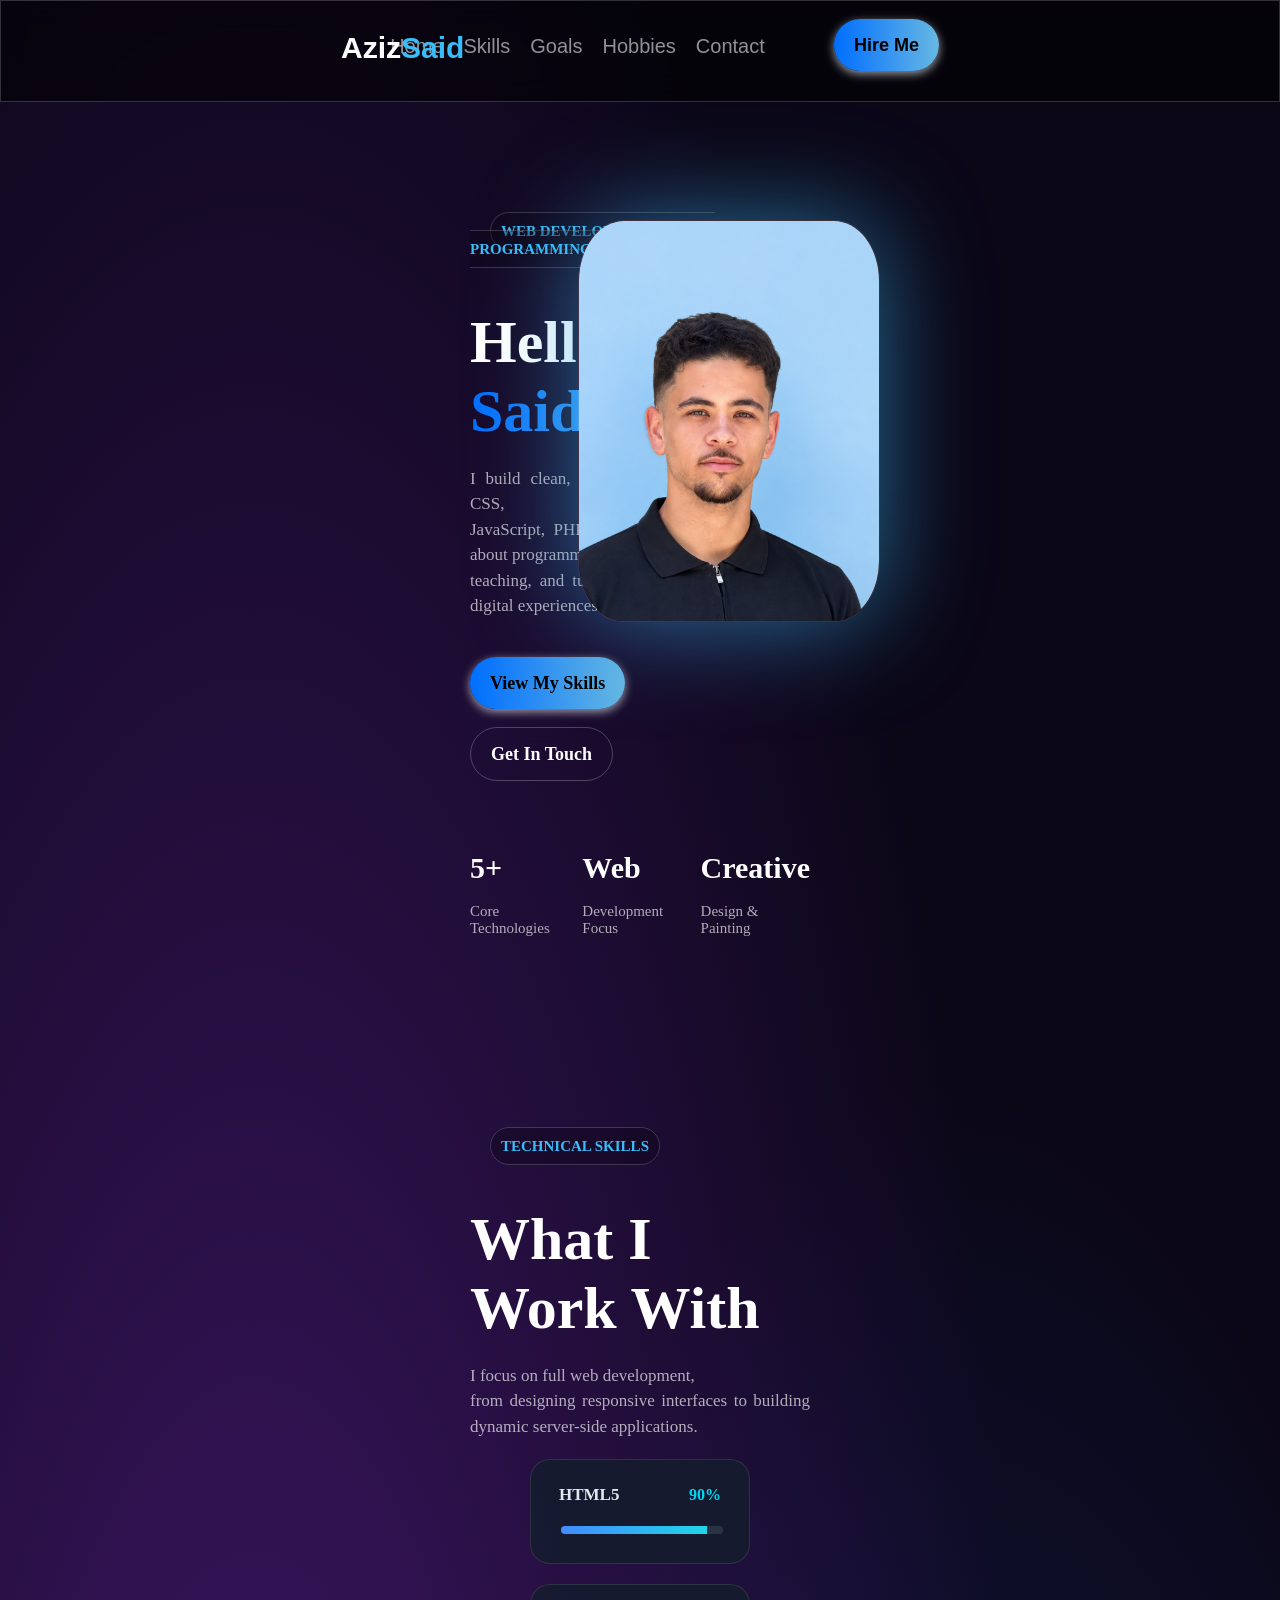
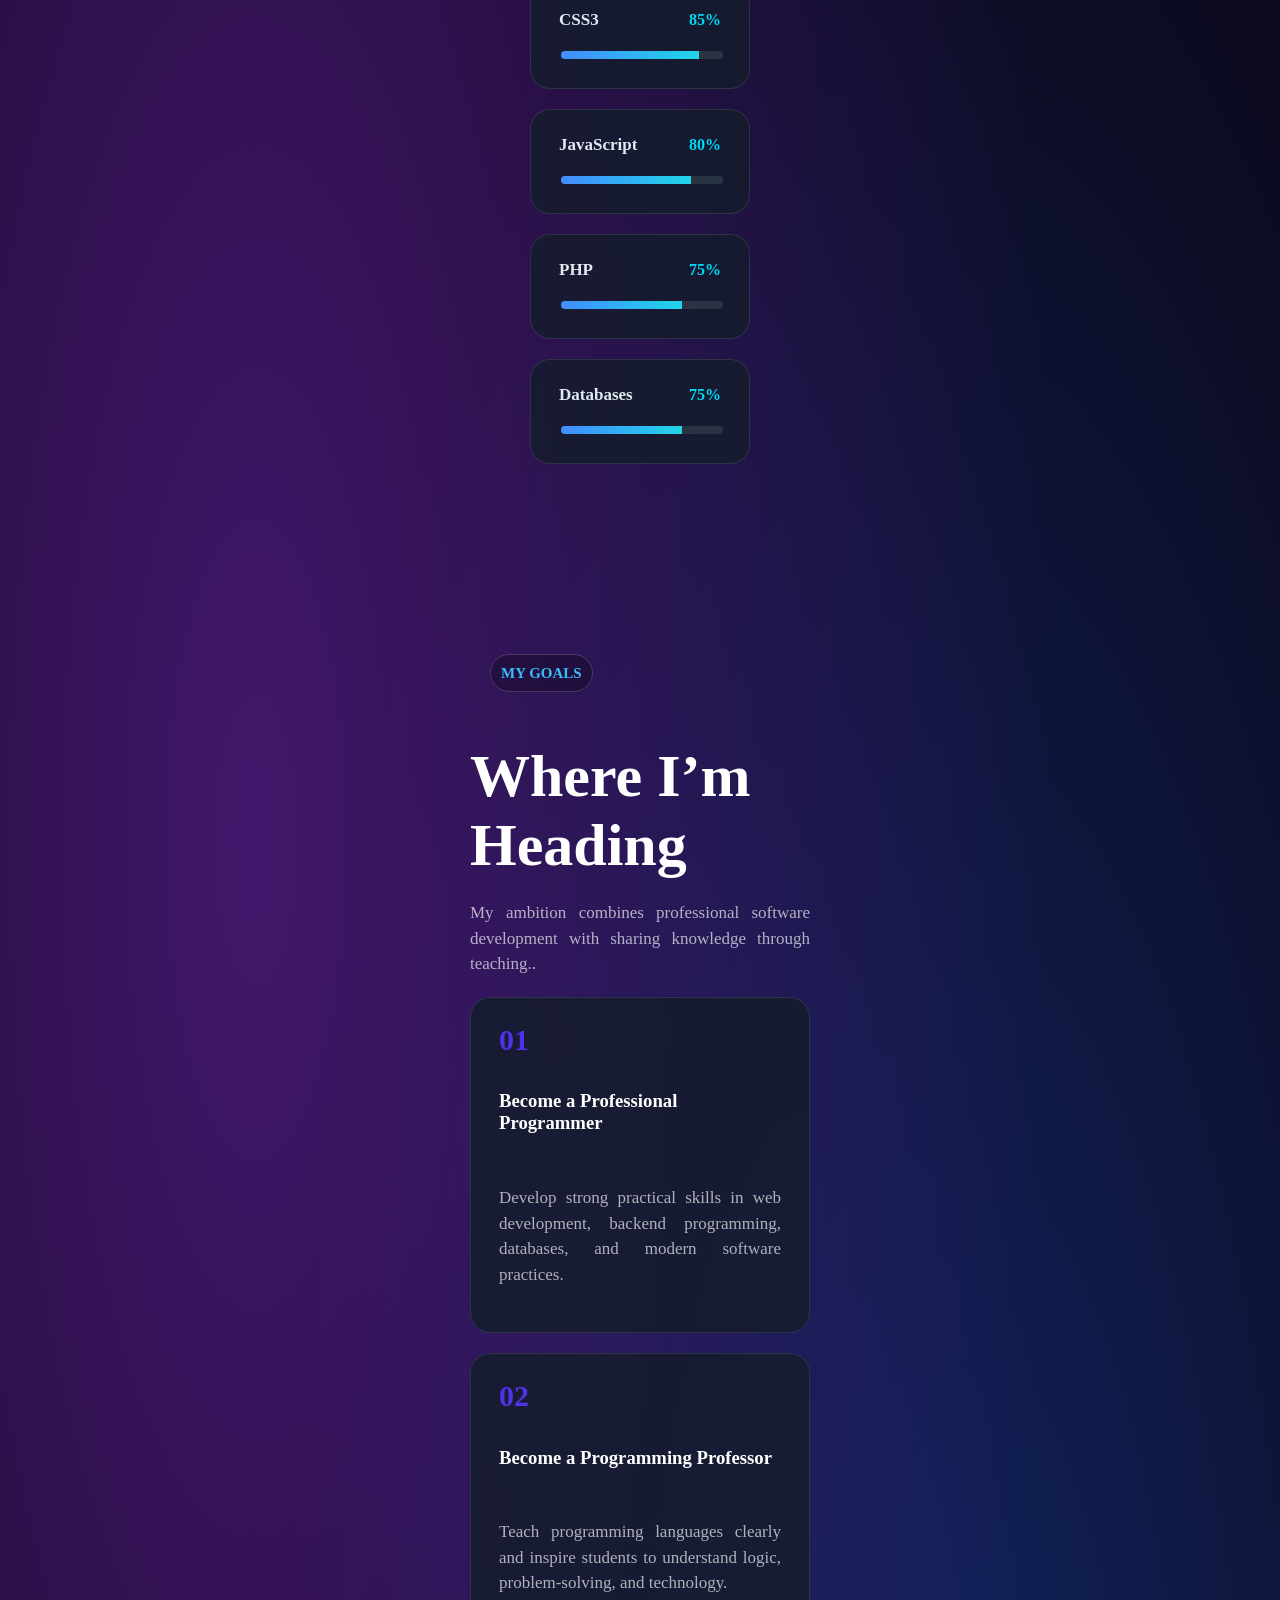
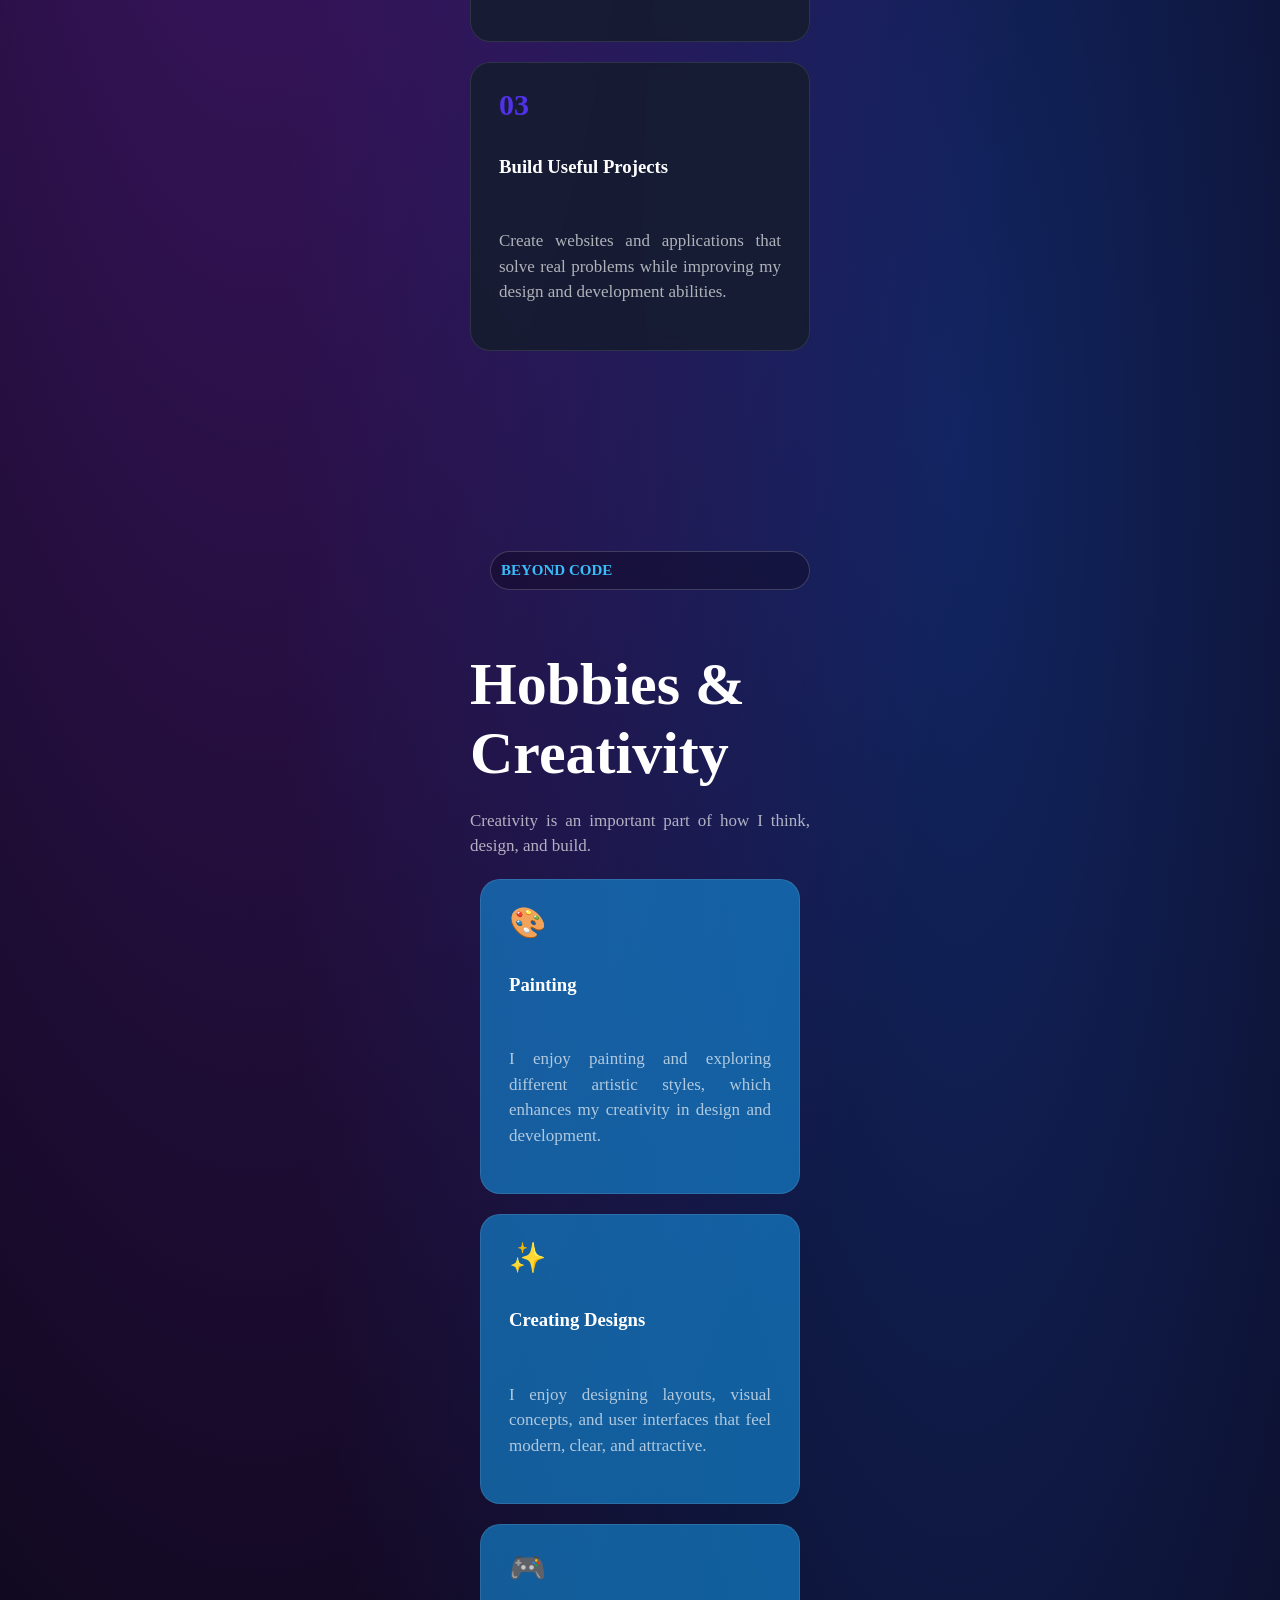
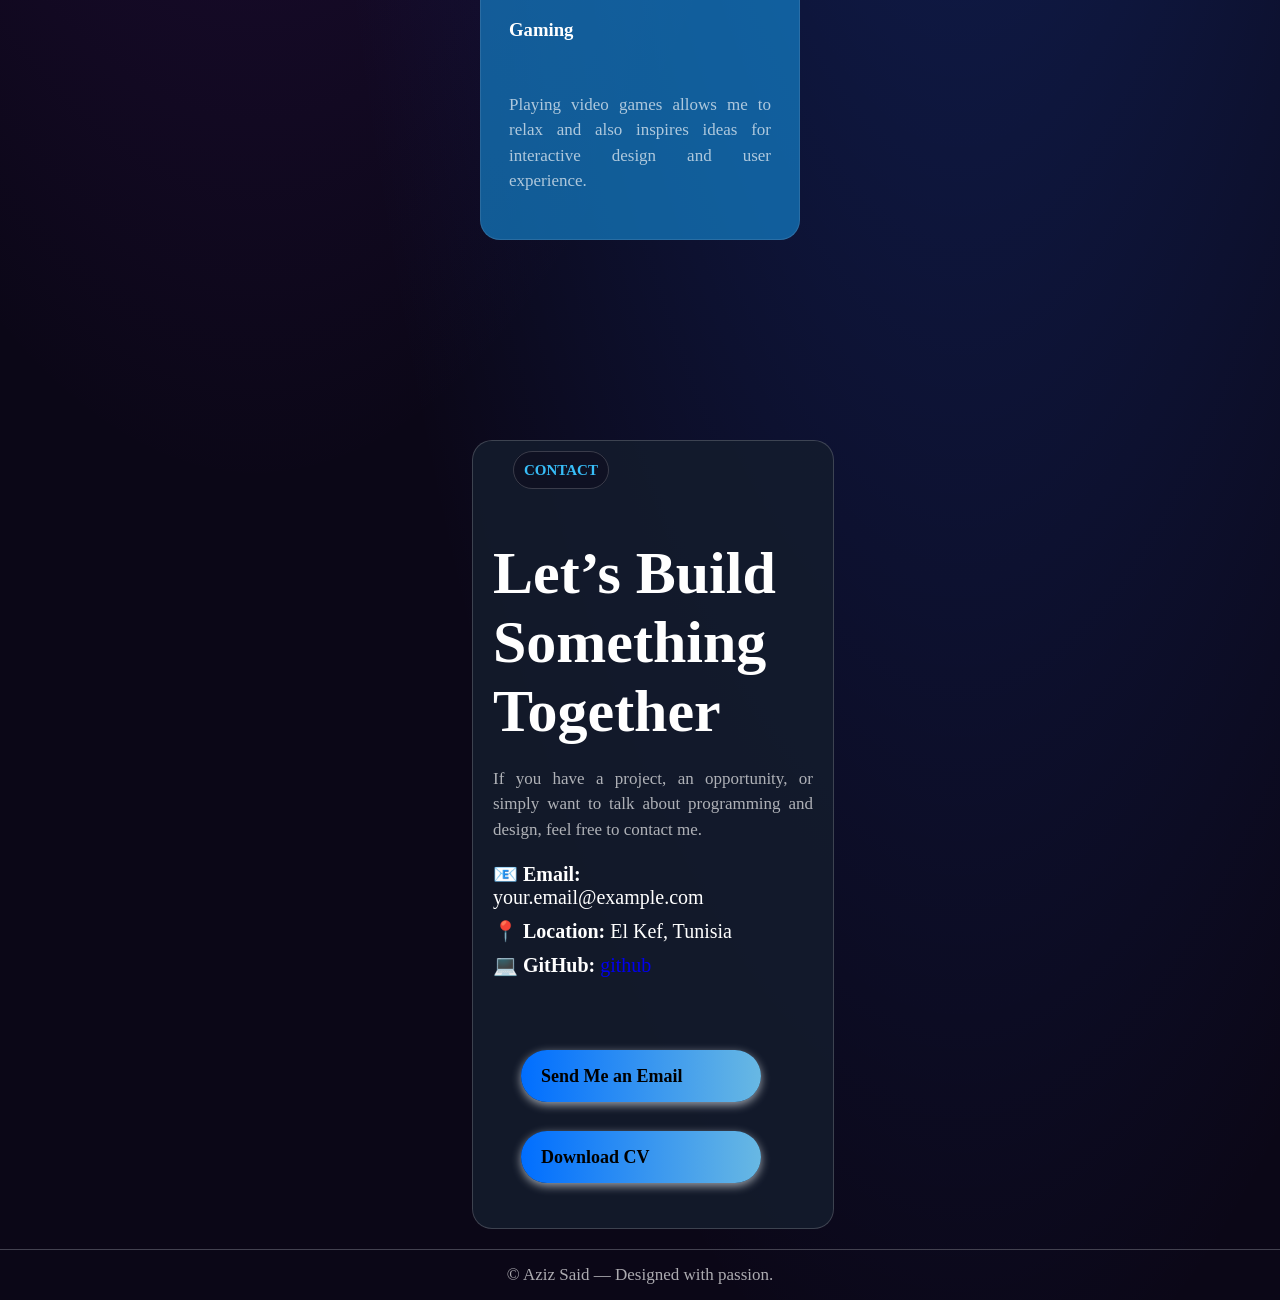
<file: index.html>
<!DOCTYPE html>
<html lang="en">
<head>
    <meta charset="UTF-8">
    <meta name="viewport" content="width=device-width, initial-scale=1.0">
    <title>index</title>
    <link rel="stylesheet" href="style.css">
</head>
<body>
    <header>
        <div class="logo">
            Aziz<span>Said</span>
        </div>
        <nav>
            <ul>
                <li><a href="#home">Home</a></li>
                <li><a href="#skills">Skills</a></li>
                <li><a href="#goals">Goals</a></li>
                <li><a href="#hobbies">Hobbies</a></li>
                <li><a href="#contact">Contact</a></li>
            </ul>
        </nav>
        <div><a href="#contact" class="btn">Hire Me</a></div>
    </header>
    <main>
        <section id="home">
            <div>
                <span class="title-section">Web Developer & Future Programming Professor</span>
            </div>
            <h1>Hello, I'm <span id="name">Said Aziz</span></h1>
            <p>I build clean, modern websites using HTML, CSS, <br>JavaScript, PHP, and databases. I’m passionate about programming,<br> teaching, and turning creative ideas into useful digital experiences.</p>
           <div>
             <a href="#skills" class="btn">View My Skills</a>
            <a href="#contact" class="btnR">Get In Touch</a>
           </div>

        <div class="stat">
            <div><b>5+</b><br><span>Core Technologies</span></div>
            <div><b>Web</b><br><span>Development Focus</span></div>
            <div><b>Creative</b><br><span>Design & Painting</span></div>
        </div>
        <div class="ppic"><img src="profile_pic.png" alt="profile picture"></div>
       

        </section>
         <section id="skills">
            <div >
                <span class="title-section">Technical Skills</span>
            </div>
            <h1>What I Work With</h1>
            <p>
                I focus on full web development,<br> from designing responsive interfaces to building dynamic server-side applications.
            </p>
            
<div class="skills-list">

    <div class="skills-container">
        <div class="skills-name">
            <h3>HTML5</h3>
            <span>90%</span>
        </div>
        <div class="skills-range">
            <input type="range" min="0" max="100" value="90" style="--progress: 90%" readonly>
        </div>
    </div>

    <div class="skills-container">
        <div class="skills-name">
            <h3>CSS3</h3>
            <span>85%</span>
        </div>
        <div class="skills-range">
            <input type="range" min="0" max="100" value="85" style="--progress: 85%" readonly>
        </div>
    </div>

    <div class="skills-container">
        <div class="skills-name">
            <h3>JavaScript</h3>
            <span>80%</span>
        </div>
        <div class="skills-range">
            <input type="range" min="0" max="100" value="80" style="--progress: 80%" readonly>
        </div>
    </div>

    <div class="skills-container">
        <div class="skills-name">
            <h3>PHP</h3>
            <span>75%</span>
        </div>
        <div class="skills-range">
            <input type="range" min="0" max="100" value="75" style="--progress: 75%" readonly>
        </div>
    </div>

    <div class="skills-container">
        <div class="skills-name">
            <h3>Databases</h3>
            <span>75%</span>
        </div>
        <div class="skills-range">
            <input type="range" min="0" max="100" value="75" style="--progress: 75%" readonly>
        </div>
    </div>

</div>
        <section id="goals">
            <div >
               <span class="title-section">My Goals</span> 
            </div>
            <h1>Where I’m Heading</h1>
            <p>
                My ambition combines professional software development with sharing knowledge through teaching..
            </p>
            <div class="goals-list">
                <div class="goal-container">
                    <div class="goal-number">01</div>
                    <h3>Become a Professional Programmer</h3>
                    <p>Develop strong practical skills in web development, backend programming, databases, and modern software practices.</p>
                </div>
                <div class="goal-container">
                    <div class="goal-number">02</div>
                    <h3>Become a Programming Professor</h3>
                    <p>Teach programming languages clearly and inspire students to understand logic, problem-solving, and technology.</p>
                </div>
                <div class="goal-container">
                    <div class="goal-number">03</div>
                    <h3>Build Useful Projects</h3>
                    <p>Create websites and applications that solve real problems while improving my design and development abilities.</p>
                </div>
                
            </div>
        </section>
        <section id="hobbies">
            <div class="title-section">
                BEYOND CODE
            </div>
            <h1>Hobbies & Creativity</h1>
            <p>Creativity is an important part of how I think, design, and build.</p>
            <div class="hobbies-list">
                <div class="hobby-container">
                    <div class="hobby-icon">🎨</div>
                    <h3>Painting</h3>
                    <p>I enjoy painting and exploring different artistic styles, which enhances my creativity in design and development.</p>
                </div>
                <div class="hobby-container">
                    <div class="hobby-icon">✨</div>
                    <h3>Creating Designs</h3>
                    <p>I enjoy designing layouts, visual concepts, and user interfaces that feel modern, clear, and attractive.</p>
                </div>
                <div class="hobby-container">
                    <div class="hobby-icon">🎮</div>
                    <h3>Gaming</h3>
                    <p>Playing video games allows me to relax and also inspires ideas for interactive design and user experience.</p>
                </div>
            </div>
        </section>
        <section id="contact">
            <fieldset>
                <div >
              <span class="title-section">CONTACT</span>  
            </div>
            <h1>
                Let’s Build Something Together
            </h1>
            <p>
                If you have a project, an opportunity, or simply want to talk about programming and design, feel free to contact me.
            </p>
           <div class="contact-list">
             <ul >
          <li>📧 <span><b>Email:</b> your.email@example.com</span></li>
          <li>📍 <span><b>Location:</b> El Kef, Tunisia</span></li>
          <li>💻 <span><b>GitHub:</b> <a href="https://github.com/azizsaid56789-crypto">github</a></span></li>
        </ul>
        <div class="btn-container">
            <a href="mailto:azizsaid56789@gmail.com" class="btn btn-primary" style="width:100%;justify-content:center">Send Me an Email</a>
            <a href="download/cv.pdf" class="btn btn-ghost" style="width:100%;justify-content:center;margin-top:14px">Download CV</a>
        </div>
           </div>

            </fieldset>
        </section>
    </main>
    <footer>
        <p>© <span id="year"></span> Aziz Said — Designed with passion.</p>
    </footer>
</body>
</html>
</file>
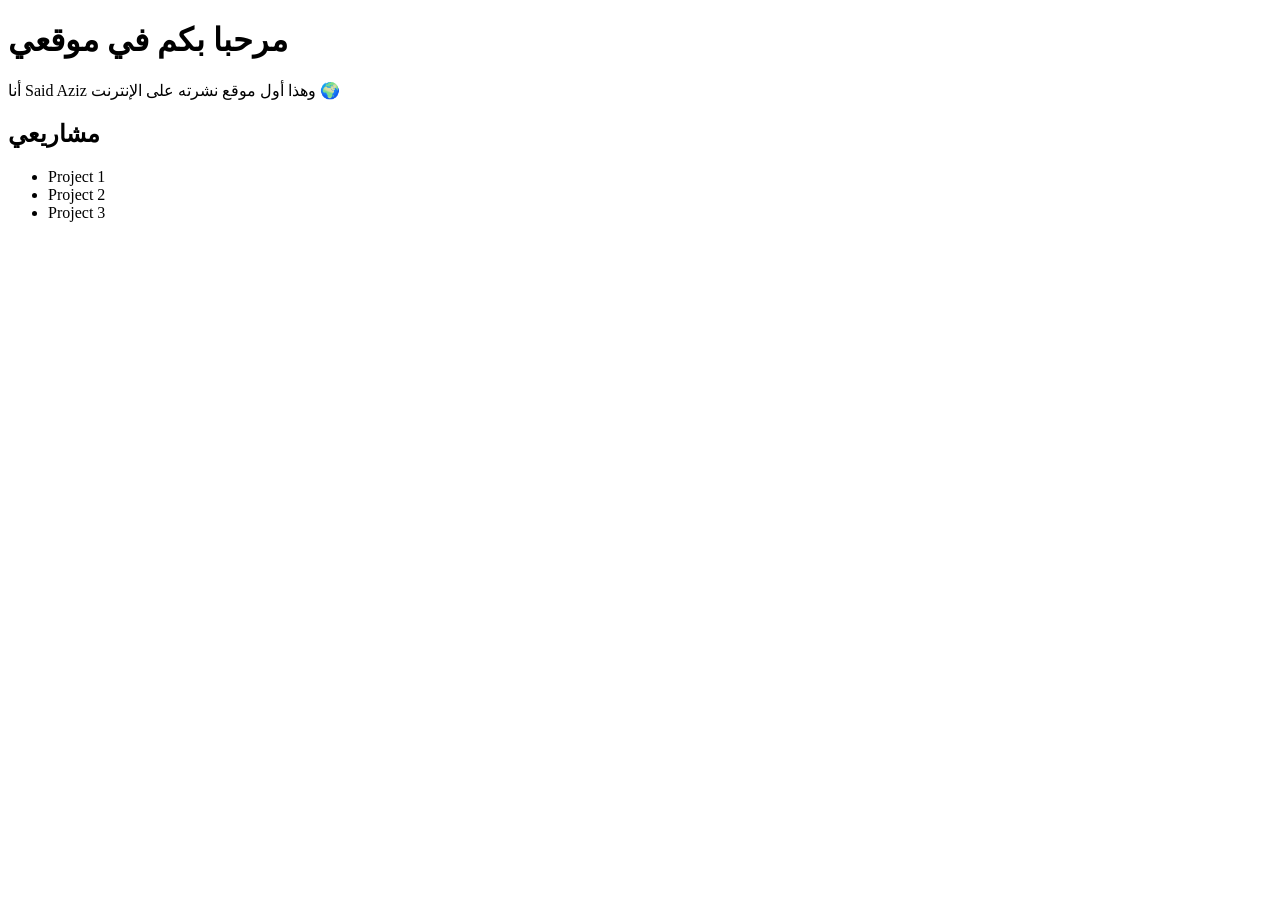
<file: inndex.html>
<!DOCTYPE html>
<html>

<head>
<title>Said Aziz Portfolio</title>
<meta charset="UTF-8">
</head>

<body>

<h1>مرحبا بكم في موقعي</h1>
<p>أنا Said Aziz وهذا أول موقع نشرته على الإنترنت 🌍</p>

<h2>مشاريعي</h2>
<ul>
<li>Project 1</li>
<li>Project 2</li>
<li>Project 3</li>
</ul>

</body>

</html>
</file>
<file: style.css>
html {
    scroll-behavior: smooth;
}
body{
    background:
        radial-gradient(
            ellipse at 20% 40%,
            rgba(142, 45, 226, 0.42),
            transparent 55%
        ),
        radial-gradient(
            ellipse at 75% 60%,
            rgba(30, 100, 255, 0.32),
            transparent 50%
        ),
        #0b0717;
    color: white;
    margin: 0px;

}
section{
    margin-top: 200px;
    
}
#home{
    margin-top:0px;
}
header{
    background: rgba(0, 0, 0, 0.546);
    font-family: Arial, Helvetica, sans-serif;
    margin: 0;
    position:sticky;
    display: flex;
    top: 0;
    backdrop-filter:blur(14px);
    border: 1px solid rgba(255, 255, 255, 0.18);
    height: 100px;
    padding: 0px 25%;

}
header h1{
    font-size: 30px;
    color: white;
    margin-left: 20px;
}
header nav{
    display: flex;
    justify-content: space-between;
    align-items: center;
    padding: 22px 0px;
    margin-left: auto;
    margin-right: auto;
}
nav ul{
    list-style: none;
    display: flex;
    text-align: center;
    margin-right: auto;
    margin-left: auto;

}
nav ul li{
    margin-right: 10px;
    margin-left: 10px;
    
}
nav ul li a{
    text-decoration: none;
    color: rgba(255, 255, 255, 0.564);
    font-size: 20px;
    transition: 0.3s;
}
nav ul li a:hover{
    color: #ffffff;
}
.logo{
    position: absolute;
    font-family: Arial, Helvetica, sans-serif;
    font-weight: bold;
    font-size: 30px;
    color: white;
    margin-left: 20px;
    padding-top: 30px;
}
.logo span{
    color: #38bdf8;
}
.btn{
    background:linear-gradient(to right, #006eff, #68b8e3);
    position: relative;
    margin-right: 20px;
    margin-top: 2cqh;
    display: inline-block;
    padding: 10px 20px;
    color: rgb(0, 0, 0);
    text-decoration: none;
    font-weight: bold;
    padding: 16px 20px;
    border-radius: 30px;
    height: 20px;
    transition: 0.3s;
    font-size:18px;
    box-shadow: 0px 3px 10px 0.1px #f6fcff9b;
}
.btn:hover{
    background:linear-gradient(to right, #68b8e3, #006eff);
    color: white;
    transition: 0.5s ease-in-out;
    transform: translateY(-3px);
}
main{
    padding: 20px;
    margin-top: 100px;
    margin-left:450px;
    margin-right:450px;
}
.title-section{
    
    border: 1px solid rgba(255, 255, 255, 0.18);
    padding: 10px;
    border-radius: 30px;
    margin-top: 20px;
    margin-left: 20px;
    font-weight: bold;
    text-transform: uppercase;
    font-size: 15px;
    color: #38bdf8;
    margin-bottom: 40px;
    background-color: #0b07175e;
    backdrop-filter:blur(14px);
}
h1{
    font-size: 60px;
    font-weight:800;
    margin-bottom: 20px;
}
#name{
    color:linear-gradient(to right, #006eff, #68b8e3);
    background: linear-gradient(to right, #006eff, #68b8e3);
    -webkit-background-clip: text;
    -webkit-text-fill-color: transparent;
    
}
p{
    font-size: 17px;
    line-height: 1.5;
    margin-bottom: 20px;
    font-weight: 500;
    color: rgba(255, 255, 255, 0.664);
    text-align: justify;
}
.btnR{
    backdrop-filter:blur(14px);
    position: relative;
    margin-right: 20px;
    margin-top: 2cqh;
    display: inline-block;
    padding: 10px 20px;
    color: rgb(255, 255, 255);
    text-decoration: none;
    font-weight: bold;
    padding: 16px 20px;
    border-radius: 30px;
    height: 20px;
    transition: 0.3s;
    font-size:18px;
    border: 1px solid rgba(255, 255, 255, 0.234);
}
.btnR:hover{
    background:rgba(93, 92, 92, 0.173);
    color: white;
    transition: 0.5s ease-in-out;
}
.stat{
    display:flex;
    gap:30px;
}
.stat b{display:block;
    font-family:Sora;
    font-size: 30px;
    font-weight: 800;
    margin-top:70px;
}
.stat span{
    display:block;
    font-family:Sora;
    font-size: 15px;
    font-weight: 500;
    color: rgba(255, 255, 255, 0.664);
}
.ppic{
    width: 300px;
    height: 400px;
    border-radius: 15%;
    object-fit: cover;
    margin-top: 20px;
    position: absolute;
    right: 400px;
    top: 200px;
    border: 1px solid rgba(255, 255, 255, 0.18);
    box-shadow: 0px 0px 100px 0px #3aafe99b;
    
}
.ppic img{
    width: 100%;
    height: 100%;
    border-radius: 15%;
    object-fit: cover;
}

.skills-list {
    display: flex;
    flex-wrap: wrap;
    gap: 20px;
    justify-content: center;
}

.skills-container {
    box-sizing: border-box;
    display: flex;
    flex-direction: column;
    justify-content: center;
    gap: 15px;

    width: calc((100% - 60px) / 4);
    min-width: 220px;

    margin: 0;
    padding: 25px 28px;

    border: 1px solid rgba(255, 255, 255, 0.10);
    border-radius: 20px;
    background: rgba(20, 29, 45, 0.85);
   
}
.skills-container:hover {
    border: 1.1px solid rgba(85, 127, 254, 0.783);
    box-shadow: 0px 0px 20px 0px #000000a0;
    transition: 0.5s ease-in-out;
}
.skills-name {
    display: flex;
    align-items: center;
    justify-content: space-between;
    gap: 10px;
}

.skills-name h3 {
    margin: 0;
    font-size: 17px;
    font-weight: 600;
    color: #e2e8f0;
}

.skills-name span {
    font-size: 16px;
    font-weight: 600;
    color: #00d9f5;
}

.skills-range input {
    appearance: none;
    -webkit-appearance: none;
    width: 100%;
    height: 8px;
    border-radius: 10px;
    background: #293342;
    pointer-events: none;
}

.skills-range input::-webkit-slider-thumb {
    appearance: none;
    -webkit-appearance: none;
    width: 0;
    height: 0;
}

.skills-range input::-moz-range-thumb {
    width: 0;
    height: 0;
    border: none;
}

.skills-range input::-webkit-slider-runnable-track {
    height: 8px;
    border-radius: 10px;
    background: linear-gradient(
        to right,
        #438cff 0%,
        #20d5e8 var(--progress),
        #293342 var(--progress),
        #293342 100%
    );
}

.skills-range input::-moz-range-progress {
    height: 8px;
    border-radius: 10px;
    background: linear-gradient(to right, #438cff, #20d5e8);
}


@media (max-width: 1100px) {
    .skills-container {
        width: calc((100% - 20px) / 2);
    }
}

@media (max-width: 550px) {
    .skills-container {
        width: 100%;
    }
}

.goals-list {
    display: flex;
    flex-wrap: wrap;
    gap: 20px;
    justify-content: center;
}
.goal-container {
    box-sizing: border-box;
    display: flex;
    flex-direction: column;
    justify-content: center;
    gap: 15px;
    

    
    min-width: 220px;

    margin: 0;
    padding: 25px 28px;

    border: 1px solid rgba(255, 255, 255, 0.10);
    border-radius: 20px;
    background: rgba(20, 29, 45, 0.85);
    backdrop-filter:blur(10px);
}
.goal-container:hover {
    border: 1.1px solid rgba(85, 127, 254, 0.783);
    box-shadow: 0px 0px 20px 0px #00000031;
    transition: 0.5s ease-in-out;
}
.goal-number {
    display: flex;
    align-items: center;
    justify-content: space-between;
    gap: 10px;
    color: #5132e9;
    font-size: 30px;
    font-weight: bolder;
}
.hobbies-list {
    display: flex;
    flex-wrap: wrap;
    gap: 20px;
    justify-content: center;
}
.hobby-container {
    box-sizing: border-box;
    display: flex;
    flex-direction: column;
    justify-content: center;
    gap: 15px;

    
    width: 320px;

    margin: 0;
    padding: 25px 28px;

    border: 1px solid rgba(255, 255, 255, 0.10);
    border-radius: 20px;
    background: rgba(21, 133, 208, 0.664);
}
.hobby-container:hover {
    border: 1.1px solid rgba(246, 246, 246, 0.783);
    box-shadow: 0px 0px 20px 0px #bcb7b7a0;
    transition: 0.5s ease-in-out;
}
.hobby-icon {
    font-size: 30px;
    color: #38bdf8;
}
fieldset {
    border: 1px solid rgba(255, 255, 255, 0.18);
    padding: 20px;
    border-radius: 20px;
    background: rgba(20, 29, 45, 0.85);
}
.contat-list {
    display: flex;
    flex-wrap: wrap;
    gap: 20px;
    justify-content: center;
}
ul {
    list-style: none;
    padding: 0;
    margin: 0;
}
ul li {
    margin-bottom: 10px;
    font-size: 20px;
}
.contact-list{
    display: flex;
    flex-wrap: wrap;
    gap: 20px;
    justify-content: center;
    width: 80%;
}
.btn-container{
   box-sizing: content-box;
   box-sizing: border-box;
    display: flex;
    flex-direction: column;
    justify-content:right;
    gap: 15px;

    
    width: 320px;

    margin: 0;
    padding: 25px 28px;


}
.contact-list a{
    text-decoration: none;
}
footer{
    width: 100%;
    height: 50px;
    bottom: 0px;
    border-top: 1px solid rgb(67, 66, 80);
    text-align: center;   
}
footer p{
    text-align: center;
    margin-top:12px ;
    
}
</file>
